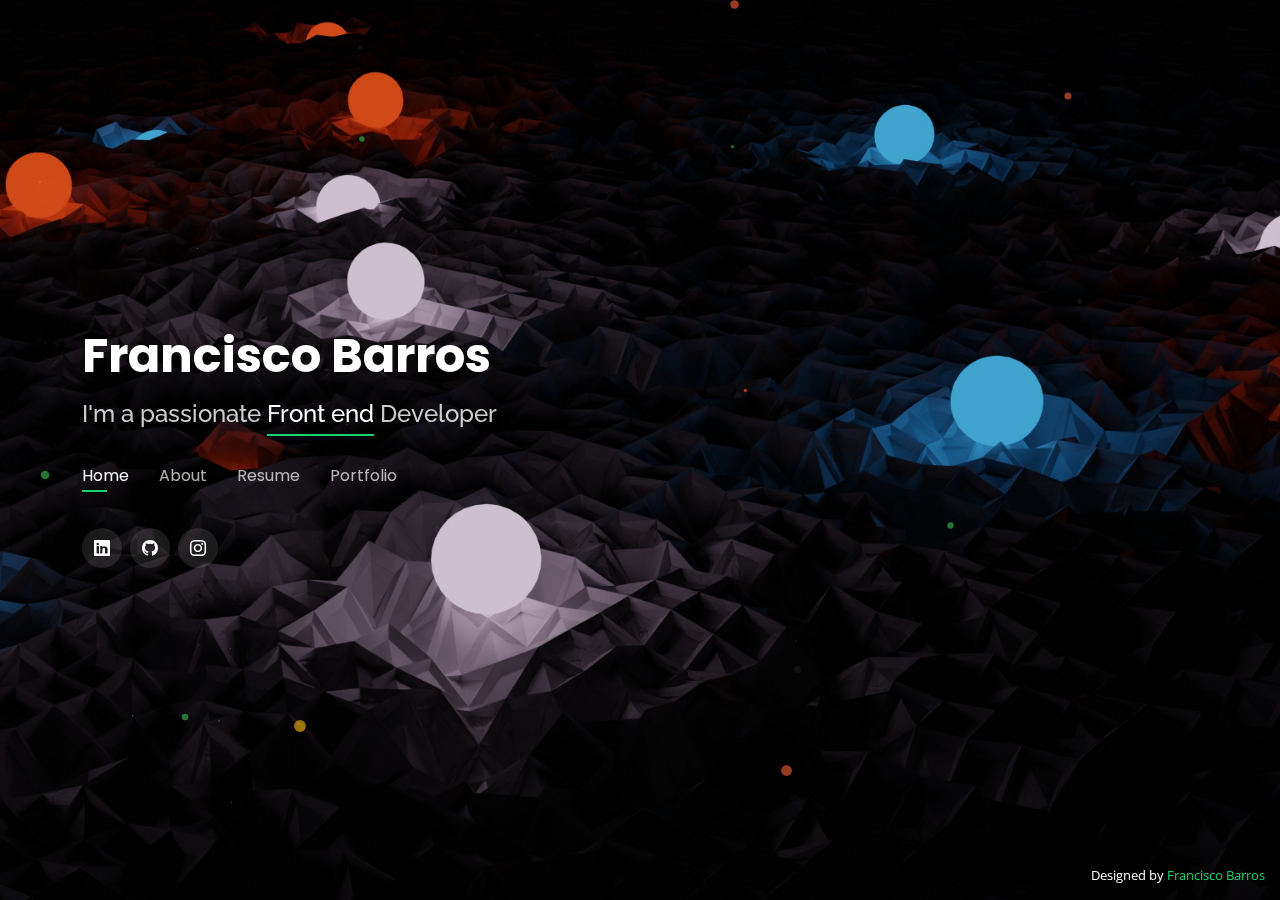
<file: index.html>
<!DOCTYPE html>
<html lang="en">

<head>
  <meta charset="utf-8">
  <meta content="width=device-width, initial-scale=1.0" name="viewport">

  <title>Francisco's Portfolio</title>
  <meta content="" name="description">
  <meta content="" name="keywords">

  <!-- Favicons -->
  <link href="assets/img/favicon.ico" rel="icon">
  <link href="assets/img/apple-touch-icon.png" rel="apple-touch-icon">

  <!-- Google Fonts -->
  <link href="https://fonts.googleapis.com/css?family=Open+Sans:300,300i,400,400i,600,600i,700,700i|Raleway:300,300i,400,400i,500,500i,600,600i,700,700i|Poppins:300,300i,400,400i,500,500i,600,600i,700,700i" rel="stylesheet">

  <!-- Vendor CSS Files -->
  <link href="assets/vendor/bootstrap/css/bootstrap.min.css" rel="stylesheet">
  <link href="assets/vendor/bootstrap-icons/bootstrap-icons.css" rel="stylesheet">
  <link href="assets/vendor/boxicons/css/boxicons.min.css" rel="stylesheet">
  <link href="assets/vendor/glightbox/css/glightbox.min.css" rel="stylesheet">
  <link href="assets/vendor/remixicon/remixicon.css" rel="stylesheet">
  <link href="assets/vendor/swiper/swiper-bundle.min.css" rel="stylesheet">

  <!-- Template Main CSS File -->
  <link href="assets/css/style.css" rel="stylesheet">

  
</head>

<body>

  <!-- ======= Header ======= -->
  <header id="header">
    <div class="container">

      <h1><a href="index.html">Francisco Barros</a></h1>
      <!-- Uncomment below if you prefer to use an image logo -->
      <!-- <a href="index.html" class="mr-auto"><img src="assets/img/logo.png" alt="" class="img-fluid"></a> -->
      <h2>I'm a passionate <span>Front end</span> Developer</h2>

      <nav id="navbar" class="navbar">
        <ul>
          <li><a class="nav-link active" href="#header">Home</a></li>
          <li><a class="nav-link" href="#about">About</a></li>
          <li><a class="nav-link" href="#resume">Resume</a></li>
          <li><a class="nav-link" href="#portfolio">Portfolio</a></li>
        </ul>
        <i class="bi bi-list mobile-nav-toggle"></i>
      </nav><!-- .navbar -->

      <div class="social-links">
        <a href="#" class="linkedin"><i class="bi bi-linkedin"></i></a>
        <a href="#" class="github"><i class="bi bi-github"></i></a>
        <a href="#" class="instagram"><i class="bi bi-instagram"></i></a>
      </div>

    </div>
  </header><!-- End Header -->

  <!-- ======= About Section ======= -->
  <section id="about" class="about">

    <!-- ======= About Me ======= -->
    <div class="about-me container">

      <div class="section-title">
        <h2>About</h2>
        <br>
      </br>
        <p>Learn more about me</p>
      </div>
      <br>
    </br>

      <div class="row">
        <div class="col-lg-4" data-aos="fade-right">
          <img src="assets/img/me.jpg" class="img-fluid" alt="">
        </div>
        <div class="col-lg-8 pt-4 pt-lg-0 content" data-aos="fade-left">
          <h3>Hi! My name is Francisco Barros</h3>
          <br>
        </br>
          <p>
            I'm passionate about technology, eager to learn, ambitious, with a mindset to never give up. An enthusiatic person, with excellent communication skills and a big team spirit.
          </p>
          <br>
        </br>
         <p>My girlfriend doesn't allow much information.</p>

        </div>
      </div>

    </div><!-- End About Me -->


    <!-- ======= Skills  ======= -->
    
    <div class="interests container">

      <div class="section-title">
        <h2>Skills</h2>
      </div>
      <br>
    </br>

      <div class="row">
        <div class="col-lg-3 col-md-4">
          <div class="icon-box">
            <i class="ri-html5-fill" style="color: #ffffff;"></i>
            <h3>HTML</h3>
          </div>
        </div>
        <div class="col-lg-3 col-md-4 mt-4 mt-md-0">
          <div class="icon-box">
            <i class="ri-css3-fill" style="color: #ffffff;"></i>
            <h3>CSS & SASS</h3>
          </div>
        </div>
        <div class="col-lg-3 col-md-4 mt-4 mt-md-0">
          <div class="icon-box">
            <i class="ri-code-s-slash-fill" style="color: #ffffff;"></i>
            <h3>JS & TypeScript</h3>
          </div>
        </div>
        <div class="col-lg-3 col-md-4 mt-4 mt-lg-0">
          <div class="icon-box">
            <i class="ri-github-fill" style="color: #ffffff;"></i>
            <h3>Github</h3>
          </div>
        </div>
        <div class="col-lg-3 col-md-4 mt-4">
          <div class="icon-box">
            <i class="ri-git-merge-line" style="color: #ffffff;"></i>
            <h3>Git</h3>
          </div>
        </div>
        <div class="col-lg-3 col-md-4 mt-4">
          <div class="icon-box">
            <i class="ri-angularjs-fill" style="color: #ffffff;"></i>
            <h3>Angular JS</h3>
          </div>
        </div>
        <div class="col-lg-3 col-md-4 mt-4">
          <div class="icon-box">
            <i class="ri-reactjs-fill" style="color: #ffffff;"></i>
            <h3>React JS</h3>
          </div>
        </div>
        <div class="col-lg-3 col-md-4 mt-4">
          <div class="icon-box">
            <i class="ri-vuejs-line" style="color: #ffffff;"></i>
            <h3>Vue JS</h3>
          </div>
        </div>
        <div class="col-lg-3 col-md-4 mt-4">
          <div class="icon-box">
            <i class="ri-npmjs-fill" style="color: #ffffff;"></i>
            <h3>Node JS</h3>
          </div>
        </div>
        <div class="col-lg-3 col-md-4 mt-4">
          <div class="icon-box">
            <i class="ri-bold" style="color: #ffffff"></i>
            <h3>Bootstrap</h3>
          </div>
        </div>
        <div class="col-lg-3 col-md-4 mt-4">
          <div class="icon-box">
            <i class="ri-checkbox-blank-fill" style="color: #ffffff"></i>
            <h3>Webpack</h3>
          </div>
        </div>
        <div class="col-lg-3 col-md-4 mt-4">
          <div class="icon-box">
            <i class="ri-database-2-line" style="color: #ffffff"></i>
            <h3>SQL & MongoDB</h3>
          </div>
        </div>
      </div>

    </div><!-- End Interests -->
  </section><!-- End About Section -->

  <!-- ======= Resume Section ======= -->
  <section id="resume" class="resume">
    <div class="container">

      <div class="section-title">
        <h2>Resume</h2>
        <br>
      </br>
        <p>Check My Resume</p>
      </div>

      <div class="row">
        <div class="col-lg-6">
          <div>
          
          </div>

          <h3 class="resume-title">Education</h3>
          <br>
        </br>
          <div class="resume-item">
            <h4>Bachelor of Software Engineer</h4>
            <h5>2014 - 2017</h5>
            <p><em>University Lusofona Porto, Oporto, PT</em></p>
            <p>Qui deserunt veniam. Et sed aliquam labore tempore sed quisquam iusto autem sit. Ea vero voluptatum qui ut dignissimos deleniti nerada porti sand markend</p>
          </div>
          <div class="resume-item">
            <h4>Licenses &amp; Certifications</h4>
            <br>
          </br>
            <h5>2021 - 2022</h5>
            <p><em>Freecodecamp & Udemy</em></p>
            <p> 
              <ul>
              <li>Responsive Web Design</li>
              <li>JavaScript Algorithms and Data Structures</li>
              <li>Complete JavaScript Course 2021Complete JavaScript Course 2021</li>
              <li>Modern Web (Angular, React, Next, Vue, Node, jQuery, Bootstrap, Webpack, Gulp, MySQL, HTML, CSS, JS)Modern Web (Angular, React, Next, Vue, Node, jQuery, Bootstrap, Webpack, Gulp, MySQL, HTML, CSS, JS)
              </li>
            </ul></p>
          </div>
        </div>
        <div class="col-lg-6">
          <h3 class="resume-title">Professional Experience</h3>
          <br>
        </br>
          <div class="resume-item">
            <h4>Software Engineer</h4>
            <h5>2021 - Present</h5>
            <p><em>Goldlabel, Guimarães, PT </em></p>
            <p>
            <ul>
              <li>QA Testing (Production Software)</li>
              <li>Embedded RFID Solutions</li>
              <li>SQL</li>
              <li>Monitoring and proactively maintaining IT park</li>
              <li>Providing support, including procedural documentation and relevant reports</li>
              <li>Supporting the roll-out of new applications or updates</li>
            </ul>
            </p>
          </div>
          <div class="resume-item">
            <h4>Customer Support</h4>
            <h5>2016 - 2021</h5>
            <p><em>MEO, Braga, PT</em></p>
            <p>
            <ul>
              <li>Assisted clients with diagnosis of software and hardware issues and concerns.</li>
              <li>Encouraged timely and relevant upgrades for clients products as necessary.</li>
              <li>Coached other help desk support agents on technical duties and managed hardware and software training on product catalog.</li>
              <li>Assisted IT director with administration applications, reducing workload.</li>
            </ul>
            </p>
          </div>
        </div>
      </div>
      <div class="row">
        <div class="col-lg-6">
      
          <div>
          
          </div>

    </div>
  </section><!-- End Resume Section -->

  <!-- ======= Portfolio Section ======= -->
  <section id="portfolio" class="portfolio">
    <div class="container">

      <div class="section-title">
        <h2>Portfolio</h2>
        <br>
      </br>
        <p>My Works</p>
      </div>

      <div class="row">
        <div class="col-lg-12 d-flex justify-content-center">
          <ul id="portfolio-flters">
            <li data-filter="*" class="filter-active">All</li>
            <li data-filter=".filter-app">Web</li>
            <li data-filter=".filter-card">App</li>
            <li data-filter=".filter-web">Games</li>
          </ul>
        </div>
      </div>

      <div class="row portfolio-container">

        <div class="col-lg-4 col-md-6 portfolio-item filter-app">
          <div class="portfolio-wrap">
            <img src="assets/img/portfolio/portfolio-1.jpg" class="img-fluid" alt="">
            <div class="portfolio-info">
              <h4>Bankist</h4>
              <p>Web</p>
              <div class="portfolio-links">
                <a href="assets/img/portfolio/portfolio-1.jpg" data-gallery="portfolioGallery" class="portfolio-lightbox" title="App 1"><i class="bx bx-plus"></i></a>
                <a href="portfolio-details.html" data-gallery="portfolioDetailsGallery" data-glightbox="type: external" class="portfolio-details-lightbox" title="Portfolio Details"><i class="bx bx-link"></i></a>
              </div>
            </div>
          </div>
        </div>

        <div class="col-lg-4 col-md-6 portfolio-item filter-web">
          <div class="portfolio-wrap">
            <img src="assets/img/portfolio/portfolio-2.jpg" class="img-fluid" alt="">
            <div class="portfolio-info">
              <h4>Flappy Bird</h4>
              <p>Games</p>
              <div class="portfolio-links">
                <a href="assets/img/portfolio/portfolio-2.jpg" data-gallery="portfolioGallery" class="portfolio-lightbox" title="Web 3"><i class="bx bx-plus"></i></a>
                <a href="portfolio-details.html" data-gallery="portfolioDetailsGallery" data-glightbox="type: external" class="portfolio-details-lightbox" title="Portfolio Details"><i class="bx bx-link"></i></a>
              </div>
            </div>
          </div>
        </div>

        <div class="col-lg-4 col-md-6 portfolio-item filter-app">
          <div class="portfolio-wrap">
            <img src="assets/img/portfolio/portfolio-3.jpg" class="img-fluid" alt="">
            <div class="portfolio-info">
              <h4>Guess My Number</h4>
              <p>Games</p>
              <div class="portfolio-links">
                <a href="assets/img/portfolio/portfolio-3.jpg" data-gallery="portfolioGallery" class="portfolio-lightbox" title="App 2"><i class="bx bx-plus"></i></a>
                <a href="portfolio-details.html" data-gallery="portfolioDetailsGallery" data-glightbox="type: external" class="portfolio-details-lightbox" title="Portfolio Details"><i class="bx bx-link"></i></a>
              </div>
            </div>
          </div>
        </div>

        <div class="col-lg-4 col-md-6 portfolio-item filter-card">
          <div class="portfolio-wrap">
            <img src="assets/img/portfolio/portfolio-4.jpg" class="img-fluid" alt="">
            <div class="portfolio-info">
              <h4>QR Code Generator</h4>
              <p>App</p>
              <div class="portfolio-links">
                <a href="assets/img/portfolio/portfolio-4.jpg" data-gallery="portfolioGallery" class="portfolio-lightbox" title="Card 2"><i class="bx bx-plus"></i></a>
                <a href="portfolio-details.html" data-gallery="portfolioDetailsGallery" data-glightbox="type: external" class="portfolio-details-lightbox" title="Portfolio Details"><i class="bx bx-link"></i></a>
              </div>
            </div>
          </div>
        </div>

        <div class="col-lg-4 col-md-6 portfolio-item filter-web">
          <div class="portfolio-wrap">
            <img src="assets/img/portfolio/portfolio-5.jpg" class="img-fluid" alt="">
            <div class="portfolio-info">
              <h4>Webpage Natours</h4>
              <p>Web</p>
              <div class="portfolio-links">
                <a href="assets/img/portfolio/portfolio-5.jpg" data-gallery="portfolioGallery" class="portfolio-lightbox" title="Web 2"><i class="bx bx-plus"></i></a>
                <a href="portfolio-details.html" data-gallery="portfolioDetailsGallery" data-glightbox="type: external" class="portfolio-details-lightbox" title="Portfolio Details"><i class="bx bx-link"></i></a>
              </div>
            </div>
          </div>
        </div>

        <div class="col-lg-4 col-md-6 portfolio-item filter-app">
          <div class="portfolio-wrap">
            <img src="assets/img/portfolio/portfolio-6.jpg" class="img-fluid" alt="">
            <div class="portfolio-info">
              <h4>Webpage Nexter</h4>
              <p>Web</p>
              <div class="portfolio-links">
                <a href="assets/img/portfolio/portfolio-6.jpg" data-gallery="portfolioGallery" class="portfolio-lightbox" title="App 3"><i class="bx bx-plus"></i></a>
                <a href="portfolio-details.html" data-gallery="portfolioDetailsGallery" data-glightbox="type: external" class="portfolio-details-lightbox" title="Portfolio Details"><i class="bx bx-link"></i></a>
              </div>
            </div>
          </div>
        </div>

        <div class="col-lg-4 col-md-6 portfolio-item filter-card">
          <div class="portfolio-wrap">
            <img src="assets/img/portfolio/portfolio-7.jpg" class="img-fluid" alt="">
            <div class="portfolio-info">
              <h4>Webpage Trillo</h4>
              <p>Web</p>
              <div class="portfolio-links">
                <a href="assets/img/portfolio/portfolio-7.jpg" data-gallery="portfolioGallery" class="portfolio-lightbox" title="Card 1"><i class="bx bx-plus"></i></a>
                <a href="portfolio-details.html" data-gallery="portfolioDetailsGallery" data-glightbox="type: external" class="portfolio-details-lightbox" title="Portfolio Details"><i class="bx bx-link"></i></a>
              </div>
            </div>
          </div>
        </div>

        <div class="col-lg-4 col-md-6 portfolio-item filter-card">
          <div class="portfolio-wrap">
            <img src="assets/img/portfolio/portfolio-8.jpg" class="img-fluid" alt="">
            <div class="portfolio-info">
              <h4>Earnings & Expensives</h4>
              <p>App</p>
              <div class="portfolio-links">
                <a href="assets/img/portfolio/portfolio-8.jpg" data-gallery="portfolioGallery" class="portfolio-lightbox" title="Card 3"><i class="bx bx-plus"></i></a>
                <a href="portfolio-details.html" data-gallery="portfolioDetailsGallery" data-glightbox="type: external" class="portfolio-details-lightbox" title="Portfolio Details"><i class="bx bx-link"></i></a>
              </div>
            </div>
          </div>
        </div>

        <div class="col-lg-4 col-md-6 portfolio-item filter-web">
          <div class="portfolio-wrap">
            <img src="assets/img/portfolio/portfolio-9.jpg" class="img-fluid" alt="">
            <div class="portfolio-info">
              <h4>Dice game</h4>
              <p>Games</p>
              <div class="portfolio-links">
                <a href="assets/img/portfolio/portfolio-9.jpg" data-gallery="portfolioGallery" class="portfolio-lightbox" title="Web 3"><i class="bx bx-plus"></i></a>
                <a href="portfolio-details.html" data-gallery="portfolioDetailsGallery" data-glightbox="type: external" class="portfolio-details-lightbox" title="Portfolio Details"><i class="bx bx-link"></i></a>
              </div>
            </div>
          </div>
        </div>

        <div class="col-lg-4 col-md-6 portfolio-item filter-web">
          <div class="portfolio-wrap">
            <img src="assets/img/portfolio/portfolio-9.jpg" class="img-fluid" alt="">
            <div class="portfolio-info">
              <h4>React Calculator</h4>
              <p>App</p>
              <div class="portfolio-links">
                <a href="assets/img/portfolio/portfolio-9.jpg" data-gallery="portfolioGallery" class="portfolio-lightbox" title="Web 3"><i class="bx bx-plus"></i></a>
                <a href="portfolio-details.html" data-gallery="portfolioDetailsGallery" data-glightbox="type: external" class="portfolio-details-lightbox" title="Portfolio Details"><i class="bx bx-link"></i></a>
              </div>
            </div>
          </div>
        </div>

        <div class="col-lg-4 col-md-6 portfolio-item filter-web">
          <div class="portfolio-wrap">
            <img src="assets/img/portfolio/portfolio-9.jpg" class="img-fluid" alt="">
            <div class="portfolio-info">
              <h4>Mapty</h4>
              <p>App</p>
              <div class="portfolio-links">
                <a href="assets/img/portfolio/portfolio-9.jpg" data-gallery="portfolioGallery" class="portfolio-lightbox" title="Web 3"><i class="bx bx-plus"></i></a>
                <a href="portfolio-details.html" data-gallery="portfolioDetailsGallery" data-glightbox="type: external" class="portfolio-details-lightbox" title="Portfolio Details"><i class="bx bx-link"></i></a>
              </div>
            </div>
          </div>
        </div>

      </div>

    </div>
  </section><!-- End Portfolio Section -->

  <div class="credits">
    Designed by <a href="">Francisco Barros</a>
  </div>

  <!-- Vendor JS Files -->
  <script src="assets/vendor/purecounter/purecounter.js"></script>
  <script src="assets/vendor/bootstrap/js/bootstrap.bundle.min.js"></script>
  <script src="assets/vendor/glightbox/js/glightbox.min.js"></script>
  <script src="assets/vendor/isotope-layout/isotope.pkgd.min.js"></script>
  <script src="assets/vendor/swiper/swiper-bundle.min.js"></script>
  <script src="assets/vendor/waypoints/noframework.waypoints.js"></script>
  <script src="assets/vendor/php-email-form/validate.js"></script>

  <!-- Template Main JS File -->
  <script src="assets/js/main.js"></script>

</body>

</html>
</file>
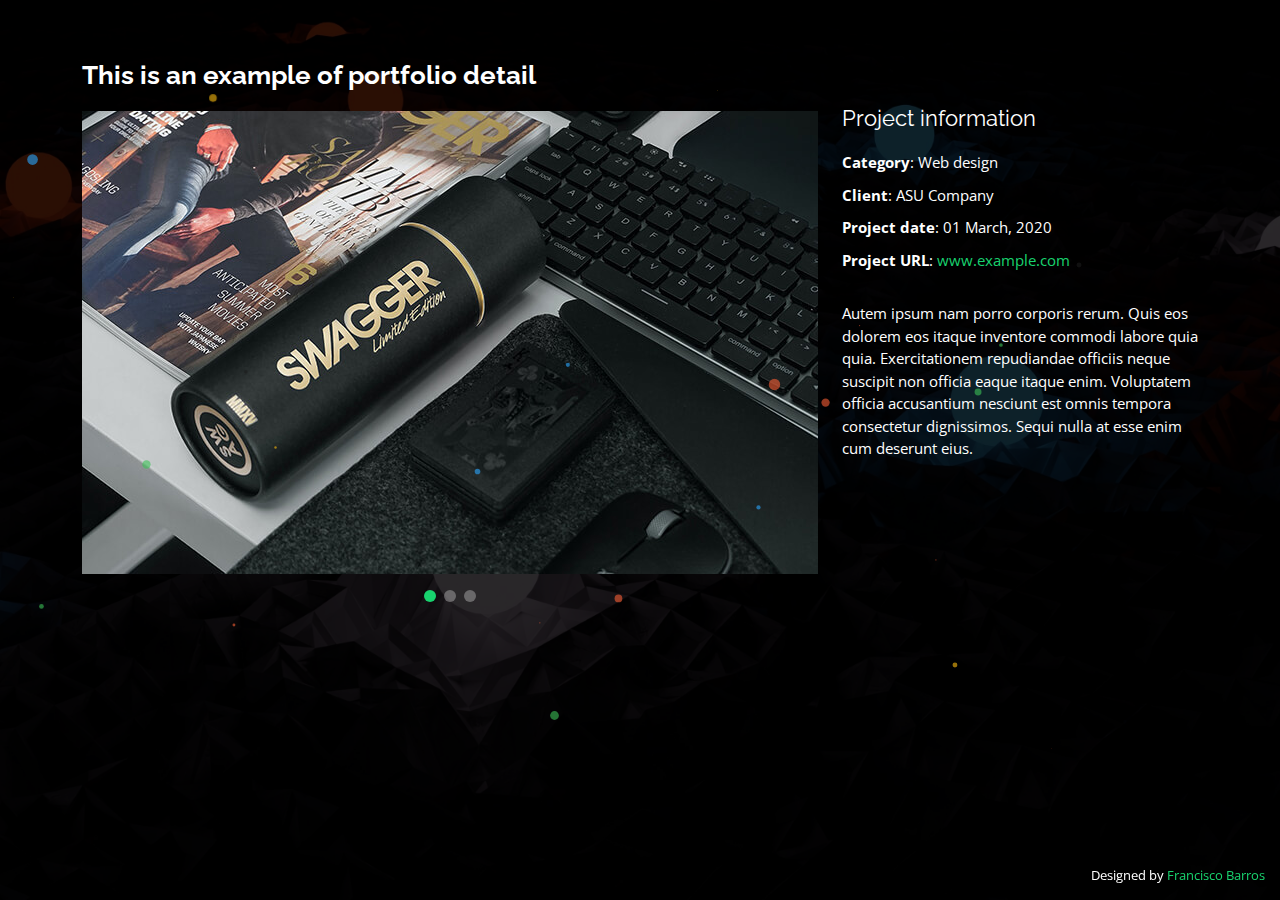
<file: portfolio-details.html>
<!DOCTYPE html>
<html lang="en">
  <head>
    <meta charset="utf-8" />
    <meta content="width=device-width, initial-scale=1.0" name="viewport" />

    <title>Francisco's Portfolio</title>
    <meta content="" name="description" />
    <meta content="" name="keywords" />

    <!-- Favicons -->
    <link href="assets/img/favicon.ico" rel="icon" />
    <link href="assets/img/apple-touch-icon.png" rel="apple-touch-icon" />

    <!-- Google Fonts -->
    <link
      href="https://fonts.googleapis.com/css?family=Open+Sans:300,300i,400,400i,600,600i,700,700i|Raleway:300,300i,400,400i,500,500i,600,600i,700,700i|Poppins:300,300i,400,400i,500,500i,600,600i,700,700i"
      rel="stylesheet"
    />

    <!-- Vendor CSS Files -->
    <link
      href="assets/vendor/bootstrap/css/bootstrap.min.css"
      rel="stylesheet"
    />
    <link
      href="assets/vendor/bootstrap-icons/bootstrap-icons.css"
      rel="stylesheet"
    />
    <link href="assets/vendor/boxicons/css/boxicons.min.css" rel="stylesheet" />
    <link
      href="assets/vendor/glightbox/css/glightbox.min.css"
      rel="stylesheet"
    />
    <link href="assets/vendor/remixicon/remixicon.css" rel="stylesheet" />
    <link href="assets/vendor/swiper/swiper-bundle.min.css" rel="stylesheet" />

    <!-- Main CSS File -->
    <link href="assets/css/style.css" rel="stylesheet" />
  </head>

  <body>
    <main id="main">
      <!-- ======= Portfolio Details ======= -->
      <div id="portfolio-details" class="portfolio-details">
        <div class="container">
          <div class="row">
            <div class="col-lg-8">
              <h2 class="portfolio-title">
                This is an example of portfolio detail
              </h2>

              <div class="portfolio-details-slider swiper">
                <div class="swiper-wrapper align-items-center">
                  <div class="swiper-slide">
                    <img
                      src="assets/img/portfolio/portfolio-details-1.jpg"
                      alt=""
                    />
                  </div>

                  <div class="swiper-slide">
                    <img
                      src="assets/img/portfolio/portfolio-details-2.jpg"
                      alt=""
                    />
                  </div>

                  <div class="swiper-slide">
                    <img
                      src="assets/img/portfolio/portfolio-details-3.jpg"
                      alt=""
                    />
                  </div>
                </div>
                <div class="swiper-pagination"></div>
              </div>
            </div>

            <div class="col-lg-4 portfolio-info">
              <h3>Project information</h3>
              <ul>
                <li><strong>Category</strong>: Web design</li>
                <li><strong>Client</strong>: ASU Company</li>
                <li><strong>Project date</strong>: 01 March, 2020</li>
                <li>
                  <strong>Project URL</strong>: <a href="#">www.example.com</a>
                </li>
              </ul>

              <p>
                Autem ipsum nam porro corporis rerum. Quis eos dolorem eos
                itaque inventore commodi labore quia quia. Exercitationem
                repudiandae officiis neque suscipit non officia eaque itaque
                enim. Voluptatem officia accusantium nesciunt est omnis tempora
                consectetur dignissimos. Sequi nulla at esse enim cum deserunt
                eius.
              </p>
            </div>
          </div>
        </div>
      </div>
      <!-- End Portfolio Details -->
    </main>
    <!-- End #main -->

    <div class="credits">Designed by <a href="">Francisco Barros</a></div>

    <!-- Vendor JS Files -->
    <script src="assets/vendor/purecounter/purecounter.js"></script>
    <script src="assets/vendor/bootstrap/js/bootstrap.bundle.min.js"></script>
    <script src="assets/vendor/glightbox/js/glightbox.min.js"></script>
    <script src="assets/vendor/isotope-layout/isotope.pkgd.min.js"></script>
    <script src="assets/vendor/swiper/swiper-bundle.min.js"></script>
    <script src="assets/vendor/waypoints/noframework.waypoints.js"></script>
    <script src="assets/vendor/php-email-form/validate.js"></script>

    <!-- Template Main JS File -->
    <script src="assets/js/main.js"></script>
  </body>
</html>
</file>
<file: assets/css/style.css>
/**
* Template Name: Personal - v4.7.0
* Template URL: https://bootstrapmade.com/personal-free-resume-bootstrap-template/
* Author: BootstrapMade.com
* License: https://bootstrapmade.com/license/
*/

/*--------------------------------------------------------------
# General
--------------------------------------------------------------*/
body {
  font-family: "Open Sans", sans-serif;
  background-color: #040404;
  color: #fff;
  position: relative;
  background: transparent;
}
body::before {
  content: "";
  position: fixed;
  background: #040404 url("../img/bg.jpg") top right no-repeat;
  background-size: cover;
  left: 0;
  right: 0;
  top: 0;
  height: 100vh;
  z-index: -1;
}
@media (min-width: 1024px) {
  body::before {
    background-attachment: fixed;
  }
}

a {
  color: #18d26e;
  text-decoration: none;
}

a:hover {
  color: #35e888;
  text-decoration: none;
}

h1,
h2,
h3,
h4,
h5,
h6 {
  font-family: "Raleway", sans-serif;
}

/*--------------------------------------------------------------
# Header
--------------------------------------------------------------*/
#header {
  transition: ease-in-out 0.3s;
  position: relative;
  height: 100vh;
  display: flex;
  align-items: center;
  z-index: 997;
  overflow-y: auto;
}
#header * {
  transition: ease-in-out 0.3s;
}
#header h1 {
  font-size: 48px;
  margin: 0;
  padding: 0;
  line-height: 1;
  font-weight: 700;
  font-family: "Poppins", sans-serif;
}
#header h1 a,
#header h1 a:hover {
  color: #fff;
  line-height: 1;
  display: inline-block;
}
#header h2 {
  font-size: 24px;
  margin-top: 20px;
  color: rgba(255, 255, 255, 0.8);
}
#header h2 span {
  color: #fff;
  border-bottom: 2px solid #18d26e;
  padding-bottom: 6px;
}
#header img {
  padding: 0;
  margin: 0;
}
#header .social-links {
  margin-top: 40px;
  display: flex;
}
#header .social-links a {
  font-size: 16px;
  display: flex;
  justify-content: center;
  align-items: center;
  background: rgba(255, 255, 255, 0.1);
  color: #fff;
  line-height: 1;
  margin-right: 8px;
  border-radius: 50%;
  width: 40px;
  height: 40px;
}
#header .social-links a:hover {
  background: #18d26e;
}
@media (max-width: 992px) {
  #header h1 {
    font-size: 36px;
  }
  #header h2 {
    font-size: 20px;
    line-height: 30px;
  }
  #header .social-links {
    margin-top: 15px;
  }
  #header .container {
    display: flex;
    flex-direction: column;
    align-items: center;
  }
}

/* Header Top */
#header.header-top {
  height: 80px;
  position: fixed;
  left: 0;
  top: 0;
  right: 0;
  background: rgba(0, 0, 0, 0.9);
}
#header.header-top .social-links,
#header.header-top h2 {
  display: none;
}
#header.header-top h1 {
  margin-right: auto;
  font-size: 36px;
}
#header.header-top .container {
  display: flex;
  align-items: center;
}
#header.header-top .navbar {
  margin: 0;
}
@media (max-width: 768px) {
  #header.header-top {
    height: 60px;
  }
  #header.header-top h1 {
    font-size: 26px;
  }
}

/*--------------------------------------------------------------
# Navigation Menu
--------------------------------------------------------------*/
/**
* Desktop Navigation 
*/
.navbar {
  padding: 0;
  margin-top: 35px;
}
.navbar ul {
  margin: 0;
  padding: 0;
  display: flex;
  list-style: none;
  align-items: center;
}
.navbar li {
  position: relative;
}
.navbar li + li {
  margin-left: 30px;
}
.navbar a,
.navbar a:focus {
  display: flex;
  align-items: center;
  justify-content: space-between;
  padding: 0;
  font-family: "Poppins", sans-serif;
  font-size: 16px;
  font-weight: 400;
  color: rgba(255, 255, 255, 0.7);
  white-space: nowrap;
  transition: 0.3s;
}
.navbar a i,
.navbar a:focus i {
  font-size: 12px;
  line-height: 0;
  margin-left: 5px;
}
.navbar a:before {
  content: "";
  position: absolute;
  width: 0;
  height: 2px;
  bottom: -4px;
  left: 0;
  background-color: #18d26e;
  visibility: hidden;
  width: 0px;
  transition: all 0.3s ease-in-out 0s;
}
.navbar a:hover:before,
.navbar li:hover > a:before,
.navbar .active:before {
  visibility: visible;
  width: 25px;
}
.navbar a:hover,
.navbar .active,
.navbar .active:focus,
.navbar li:hover > a {
  color: #fff;
}

/**
* Mobile Navigation 
*/
.mobile-nav-toggle {
  color: #fff;
  font-size: 28px;
  cursor: pointer;
  display: none;
  line-height: 0;
  transition: 0.5s;
  position: fixed;
  right: 15px;
  top: 15px;
}

@media (max-width: 991px) {
  .mobile-nav-toggle {
    display: block;
  }

  .navbar ul {
    display: none;
  }
}
.navbar-mobile {
  position: fixed;
  overflow: hidden;
  top: 0;
  right: 0;
  left: 0;
  bottom: 0;
  background: rgba(0, 0, 0, 0.9);
  transition: 0.3s;
  z-index: 999;
  margin-top: 0;
}
.navbar-mobile .mobile-nav-toggle {
  position: absolute;
  top: 15px;
  right: 15px;
}
.navbar-mobile ul {
  display: block;
  position: absolute;
  top: 55px;
  right: 15px;
  bottom: 45px;
  left: 15px;
  padding: 10px 0;
  overflow-y: auto;
  transition: 0.3s;
  border: 2px solid rgba(255, 255, 255, 0.2);
}
.navbar-mobile li {
  padding: 12px 20px;
}
.navbar-mobile li + li {
  margin: 0;
}
.navbar-mobile a,
.navbar-mobile a:focus {
  font-size: 16px;
  position: relative;
}

/*--------------------------------------------------------------
# Sections General
--------------------------------------------------------------*/
section {
  overflow: hidden;
  position: absolute;
  width: 100%;
  top: 140px;
  bottom: 100%;
  opacity: 0;
  transition: ease-in-out 0.4s;
  z-index: 2;
}
section.section-show {
  top: 100px;
  bottom: auto;
  opacity: 1;
  padding-bottom: 45px;
}
section .container {
  background: rgba(0, 0, 0, 0.9);
  padding: 30px;
}
@media (max-width: 768px) {
  section {
    top: 120px;
  }
  section.section-show {
    top: 80px;
  }
}

.section-title h2 {
  font-size: 14px;
  font-weight: 500;
  padding: 0;
  line-height: 1px;
  margin: 0 0 20px 0;
  letter-spacing: 2px;
  text-transform: uppercase;
  color: #aaaaaa;
  font-family: "Poppins", sans-serif;
}
.section-title h2::after {
  content: "";
  width: 120px;
  height: 1px;
  display: inline-block;
  background: #4ceb95;
  margin: 4px 10px;
}
.section-title p {
  margin: 0;
  margin: -15px 0 15px 0;
  font-size: 36px;
  font-weight: 700;
  text-transform: uppercase;
  font-family: "Poppins", sans-serif;
  color: #fff;
}

/*--------------------------------------------------------------
# About
--------------------------------------------------------------*/
.about-me .content h3 {
  font-weight: 700;
  font-size: 26px;
  color: #18d26e;
}
.about-me .content ul {
  list-style: none;
  padding: 0;
}
.about-me .content ul li {
  margin-bottom: 20px;
  display: flex;
  align-items: center;
}
.about-me .content ul strong {
  margin-right: 10px;
}
.about-me .content ul i {
  font-size: 16px;
  margin-right: 5px;
  color: #18d26e;
  line-height: 0;
}
.about-me .content p:last-child {
  margin-bottom: 0;
}

/*--------------------------------------------------------------
# Counts
--------------------------------------------------------------*/
.counts {
  padding: 70px 0 60px;
}
.counts .count-box {
  padding: 30px 30px 25px 30px;
  width: 100%;
  position: relative;
  text-align: center;
  background: rgba(255, 255, 255, 0.08);
}
.counts .count-box i {
  position: absolute;
  top: -25px;
  left: 50%;
  transform: translateX(-50%);
  font-size: 24px;
  background: rgba(255, 255, 255, 0.1);
  padding: 12px;
  color: #18d26e;
  border-radius: 50px;
  line-height: 0;
}
.counts .count-box span {
  font-size: 36px;
  display: block;
  font-weight: 600;
  color: #fff;
}
.counts .count-box p {
  padding: 0;
  margin: 0;
  font-family: "Raleway", sans-serif;
  font-size: 14px;
}

/*--------------------------------------------------------------
# Skills
--------------------------------------------------------------*/
.skills .progress {
  height: 60px;
  display: block;
  background: none;
  border-radius: 0;
}
.skills .progress .skill {
  padding: 10px 0;
  margin: 0;
  text-transform: uppercase;
  display: block;
  font-weight: 600;
  font-family: "Poppins", sans-serif;
  color: #fff;
}
.skills .progress .skill .val {
  float: right;
  font-style: normal;
}
.skills .progress-bar-wrap {
  background: rgba(255, 255, 255, 0.2);
}
.skills .progress-bar {
  width: 1px;
  height: 10px;
  transition: 0.9s;
  background-color: #18d26e;
}

/*--------------------------------------------------------------
# Interests
--------------------------------------------------------------*/
.interests .icon-box {
  display: flex;
  align-items: center;
  padding: 20px;
  background: rgba(255, 255, 255, 0.08);
  transition: ease-in-out 0.3s;
}
.interests .icon-box i {
  font-size: 32px;
  padding-right: 10px;
  line-height: 1;
}
.interests .icon-box h3 {
  font-weight: 700;
  margin: 0;
  padding: 0;
  line-height: 1;
  font-size: 16px;
  color: #fff;
}
.interests .icon-box:hover {
  background: rgba(255, 255, 255, 0.12);
}

/*--------------------------------------------------------------
# Testimonials
--------------------------------------------------------------*/
.testimonials .testimonials-carousel,
.testimonials .testimonials-slider {
  overflow: hidden;
}
.testimonials .testimonial-item {
  box-sizing: content-box;
  min-height: 320px;
}
.testimonials .testimonial-item .testimonial-img {
  width: 90px;
  border-radius: 50%;
  margin: -40px 0 0 40px;
  position: relative;
  z-index: 2;
  border: 6px solid rgba(255, 255, 255, 0.12);
}
.testimonials .testimonial-item h3 {
  font-size: 18px;
  font-weight: bold;
  margin: 10px 0 5px 45px;
  color: #fff;
}
.testimonials .testimonial-item h4 {
  font-size: 14px;
  color: #999;
  margin: 0 0 0 45px;
}
.testimonials .testimonial-item .quote-icon-left,
.testimonials .testimonial-item .quote-icon-right {
  color: rgba(255, 255, 255, 0.25);
  font-size: 26px;
}
.testimonials .testimonial-item .quote-icon-left {
  display: inline-block;
  left: -5px;
  position: relative;
}
.testimonials .testimonial-item .quote-icon-right {
  display: inline-block;
  right: -5px;
  position: relative;
  top: 10px;
}
.testimonials .testimonial-item p {
  font-style: italic;
  margin: 0 15px 0 15px;
  padding: 20px 20px 60px 20px;
  background: rgba(255, 255, 255, 0.1);
  position: relative;
  border-radius: 6px;
  position: relative;
  z-index: 1;
}
.testimonials .swiper-pagination {
  margin-top: 20px;
  position: relative;
}
.testimonials .swiper-pagination .swiper-pagination-bullet {
  width: 12px;
  height: 12px;
  opacity: 1;
  background-color: rgba(255, 255, 255, 0.3);
}
.testimonials .swiper-pagination .swiper-pagination-bullet-active {
  background-color: #18d26e;
}

/*--------------------------------------------------------------
# Resume
--------------------------------------------------------------*/
.resume .resume-title {
  font-size: 26px;
  font-weight: 700;
  margin-top: 20px;
  margin-bottom: 20px;
  color: #fff;
}
.resume .resume-item {
  padding: 0 0 20px 20px;
  margin-top: -2px;
  border-left: 2px solid rgba(255, 255, 255, 0.2);
  position: relative;
}
.resume .resume-item h4 {
  line-height: 18px;
  font-size: 18px;
  font-weight: 600;
  text-transform: uppercase;
  font-family: "Poppins", sans-serif;
  color: #18d26e;
  margin-bottom: 10px;
}
.resume .resume-item h5 {
  font-size: 16px;
  background: rgba(255, 255, 255, 0.15);
  padding: 5px 15px;
  display: inline-block;
  font-weight: 600;
  margin-bottom: 10px;
}
.resume .resume-item ul {
  padding-left: 20px;
}
.resume .resume-item ul li {
  padding-bottom: 10px;
}
.resume .resume-item:last-child {
  padding-bottom: 0;
}
.resume .resume-item::before {
  content: "";
  position: absolute;
  width: 16px;
  height: 16px;
  border-radius: 50px;
  left: -9px;
  top: 0;
  background: #18d26e;
  border: 2px solid #18d26e;
}

/*--------------------------------------------------------------
# Services
--------------------------------------------------------------*/
.services .icon-box {
  text-align: center;
  background: rgba(204, 204, 204, 0.1);
  padding: 80px 20px;
  transition: all ease-in-out 0.3s;
}
.services .icon-box .icon {
  margin: 0 auto;
  width: 64px;
  height: 64px;
  background: #18d26e;
  border-radius: 5px;
  transition: all 0.3s ease-out 0s;
  display: flex;
  align-items: center;
  justify-content: center;
  margin-bottom: 20px;
  transform-style: preserve-3d;
}
.services .icon-box .icon i {
  color: #fff;
  font-size: 28px;
}
.services .icon-box .icon::before {
  position: absolute;
  content: "";
  left: -8px;
  top: -8px;
  height: 100%;
  width: 100%;
  background: rgba(255, 255, 255, 0.15);
  border-radius: 5px;
  transition: all 0.3s ease-out 0s;
  transform: translateZ(-1px);
}
.services .icon-box h4 {
  font-weight: 700;
  margin-bottom: 15px;
  font-size: 24px;
}
.services .icon-box h4 a {
  color: #fff;
}
.services .icon-box p {
  line-height: 24px;
  font-size: 14px;
  margin-bottom: 0;
}
.services .icon-box:hover {
  background: #18d26e;
  border-color: #18d26e;
}
.services .icon-box:hover .icon {
  background: #fff;
}
.services .icon-box:hover .icon i {
  color: #18d26e;
}
.services .icon-box:hover .icon::before {
  background: #35e888;
}
.services .icon-box:hover h4 a,
.services .icon-box:hover p {
  color: #fff;
}

/*--------------------------------------------------------------
# Portfolio
--------------------------------------------------------------*/
.portfolio .portfolio-item {
  margin-bottom: 30px;
}
.portfolio #portfolio-flters {
  padding: 0;
  margin: 0 auto 15px auto;
  list-style: none;
  text-align: center;
  border-radius: 50px;
  padding: 2px 15px;
}
.portfolio #portfolio-flters li {
  cursor: pointer;
  display: inline-block;
  padding: 8px 16px 10px 16px;
  font-size: 14px;
  font-weight: 600;
  line-height: 1;
  text-transform: uppercase;
  color: #fff;
  background: rgba(255, 255, 255, 0.1);
  margin: 0 3px 10px 3px;
  transition: all 0.3s ease-in-out;
  border-radius: 4px;
}
.portfolio #portfolio-flters li:hover,
.portfolio #portfolio-flters li.filter-active {
  background: #18d26e;
}
.portfolio #portfolio-flters li:last-child {
  margin-right: 0;
}
.portfolio .portfolio-wrap {
  transition: 0.3s;
  position: relative;
  overflow: hidden;
  z-index: 1;
  background: rgba(0, 0, 0, 0.6);
}
.portfolio .portfolio-wrap::before {
  content: "";
  background: rgba(0, 0, 0, 0.6);
  position: absolute;
  left: 30px;
  right: 30px;
  top: 30px;
  bottom: 30px;
  transition: all ease-in-out 0.3s;
  z-index: 2;
  opacity: 0;
}
.portfolio .portfolio-wrap .portfolio-info {
  opacity: 0;
  position: absolute;
  top: 0;
  left: 0;
  right: 0;
  bottom: 0;
  text-align: center;
  z-index: 3;
  transition: all ease-in-out 0.3s;
  display: flex;
  flex-direction: column;
  justify-content: center;
  align-items: center;
}
.portfolio .portfolio-wrap .portfolio-info::before {
  display: block;
  content: "";
  width: 48px;
  height: 48px;
  position: absolute;
  top: 35px;
  left: 35px;
  border-top: 3px solid #fff;
  border-left: 3px solid #fff;
  transition: all 0.5s ease 0s;
  z-index: 9994;
}
.portfolio .portfolio-wrap .portfolio-info::after {
  display: block;
  content: "";
  width: 48px;
  height: 48px;
  position: absolute;
  bottom: 35px;
  right: 35px;
  border-bottom: 3px solid #fff;
  border-right: 3px solid #fff;
  transition: all 0.5s ease 0s;
  z-index: 9994;
}
.portfolio .portfolio-wrap .portfolio-info h4 {
  font-size: 20px;
  color: #fff;
  font-weight: 600;
}
.portfolio .portfolio-wrap .portfolio-info p {
  color: #ffffff;
  font-size: 14px;
  text-transform: uppercase;
  padding: 0;
  margin: 0;
}
.portfolio .portfolio-wrap .portfolio-links {
  text-align: center;
  z-index: 4;
}
.portfolio .portfolio-wrap .portfolio-links a {
  color: #fff;
  margin: 0 2px;
  font-size: 28px;
  display: inline-block;
  transition: 0.3s;
}
.portfolio .portfolio-wrap .portfolio-links a:hover {
  color: #63eda3;
}
.portfolio .portfolio-wrap:hover::before {
  top: 0;
  left: 0;
  right: 0;
  bottom: 0;
  opacity: 1;
}
.portfolio .portfolio-wrap:hover .portfolio-info {
  opacity: 1;
}
.portfolio .portfolio-wrap:hover .portfolio-info::before {
  top: 15px;
  left: 15px;
}
.portfolio .portfolio-wrap:hover .portfolio-info::after {
  bottom: 15px;
  right: 15px;
}

/*--------------------------------------------------------------
# Portfolio Details
--------------------------------------------------------------*/
.portfolio-details {
  padding-top: 40px;
  background: rgba(0, 0, 0, 0.8);
  position: fixed;
  left: 0;
  right: 0;
  top: 0;
  bottom: 0;
  overflow-y: auto;
}
.portfolio-details .container {
  padding-top: 20px;
  padding-bottom: 40px;
}
.portfolio-details .portfolio-title {
  font-size: 26px;
  font-weight: 700;
  margin-bottom: 20px;
}
.portfolio-details .portfolio-info {
  padding-top: 45px;
}
.portfolio-details .portfolio-info h3 {
  font-size: 22px;
  font-weight: 400;
  margin-bottom: 20px;
}
.portfolio-details .portfolio-info ul {
  list-style: none;
  padding: 0;
  font-size: 15px;
}
.portfolio-details .portfolio-info ul li + li {
  margin-top: 10px;
}
.portfolio-details .portfolio-info p {
  font-size: 15px;
  padding: 15px 0 0 0;
}
@media (max-width: 992px) {
  .portfolio-details .portfolio-info {
    padding-top: 20px;
  }
}
.portfolio-details .swiper-pagination {
  margin-top: 20px;
  position: relative;
}
.portfolio-details .swiper-pagination .swiper-pagination-bullet {
  width: 12px;
  height: 12px;
  opacity: 1;
  background-color: rgba(255, 255, 255, 0.3);
}
.portfolio-details .swiper-pagination .swiper-pagination-bullet-active {
  background-color: #18d26e;
}

/*--------------------------------------------------------------
# Contact
--------------------------------------------------------------*/
.contact .info-box {
  color: #444444;
  padding: 20px;
  width: 100%;
  background: rgba(255, 255, 255, 0.08);
}
.contact .info-box i.bx {
  font-size: 24px;
  color: #18d26e;
  border-radius: 50%;
  padding: 14px;
  float: left;
  background: rgba(255, 255, 255, 0.1);
}
.contact .info-box h3 {
  font-size: 20px;
  color: rgba(255, 255, 255, 0.5);
  font-weight: 700;
  margin: 10px 0 8px 68px;
}
.contact .info-box p {
  padding: 0;
  color: #fff;
  line-height: 24px;
  font-size: 14px;
  margin: 0 0 0 68px;
}
.contact .info-box .social-links {
  margin: 5px 0 0 68px;
  display: flex;
}
.contact .info-box .social-links a {
  font-size: 18px;
  display: inline-block;
  color: #fff;
  line-height: 1;
  margin-right: 12px;
  transition: 0.3s;
}
.contact .info-box .social-links a:hover {
  color: #18d26e;
}
.contact .php-email-form {
  padding: 30px;
  background: rgba(255, 255, 255, 0.08);
}
.contact .php-email-form .error-message {
  display: none;
  background: rgba(255, 255, 255, 0.08);
  background: #ed3c0d;
  text-align: left;
  padding: 15px;
  font-weight: 600;
}
.contact .php-email-form .error-message br + br {
  margin-top: 25px;
}
.contact .php-email-form .sent-message {
  display: none;
  background: rgba(255, 255, 255, 0.08);
  background: #18d26e;
  text-align: center;
  padding: 15px;
  font-weight: 600;
}
.contact .php-email-form .loading {
  display: none;
  background: rgba(255, 255, 255, 0.08);
  text-align: center;
  padding: 15px;
}
.contact .php-email-form .loading:before {
  content: "";
  display: inline-block;
  border-radius: 50%;
  width: 24px;
  height: 24px;
  margin: 0 10px -6px 0;
  border: 3px solid #18d26e;
  border-top-color: #eee;
  -webkit-animation: animate-loading 1s linear infinite;
  animation: animate-loading 1s linear infinite;
}
.contact .php-email-form input,
.contact .php-email-form textarea {
  border-radius: 0;
  box-shadow: none;
  font-size: 14px;
  background: rgba(255, 255, 255, 0.08);
  border: 0;
  transition: 0.3s;
  color: #fff;
}
.contact .php-email-form input:focus,
.contact .php-email-form textarea:focus {
  background-color: rgba(255, 255, 255, 0.11);
}
.contact .php-email-form input::-moz-placeholder,
.contact .php-email-form textarea::-moz-placeholder {
  color: rgba(255, 255, 255, 0.3);
  opacity: 1;
}
.contact .php-email-form input::placeholder,
.contact .php-email-form textarea::placeholder {
  color: rgba(255, 255, 255, 0.3);
  opacity: 1;
}
.contact .php-email-form input {
  padding: 10px 15px;
}
.contact .php-email-form textarea {
  padding: 12px 15px;
}
.contact .php-email-form button[type="submit"] {
  background: #18d26e;
  border: 0;
  padding: 10px 30px;
  color: #fff;
  transition: 0.4s;
  border-radius: 4px;
}
.contact .php-email-form button[type="submit"]:hover {
  background: #15bb62;
}
@-webkit-keyframes animate-loading {
  0% {
    transform: rotate(0deg);
  }
  100% {
    transform: rotate(360deg);
  }
}
@keyframes animate-loading {
  0% {
    transform: rotate(0deg);
  }
  100% {
    transform: rotate(360deg);
  }
}

/*--------------------------------------------------------------
# Credits
--------------------------------------------------------------*/
.credits {
  position: fixed;
  right: 0;
  left: 0;
  bottom: 0;
  padding: 15px;
  text-align: right;
  font-size: 13px;
  color: #fff;
  z-index: 999999;
}
@media (max-width: 992px) {
  .credits {
    text-align: center;
    padding: 10px;
    background: rgba(0, 0, 0, 0.8);
  }
}
.credits a {
  color: #18d26e;
  transition: 0.3s;
}
.credits a:hover {
  color: #fff;
}

.ball {
  position: absolute;
  border-radius: 100%;
  opacity: 0.6;
}
</file>
